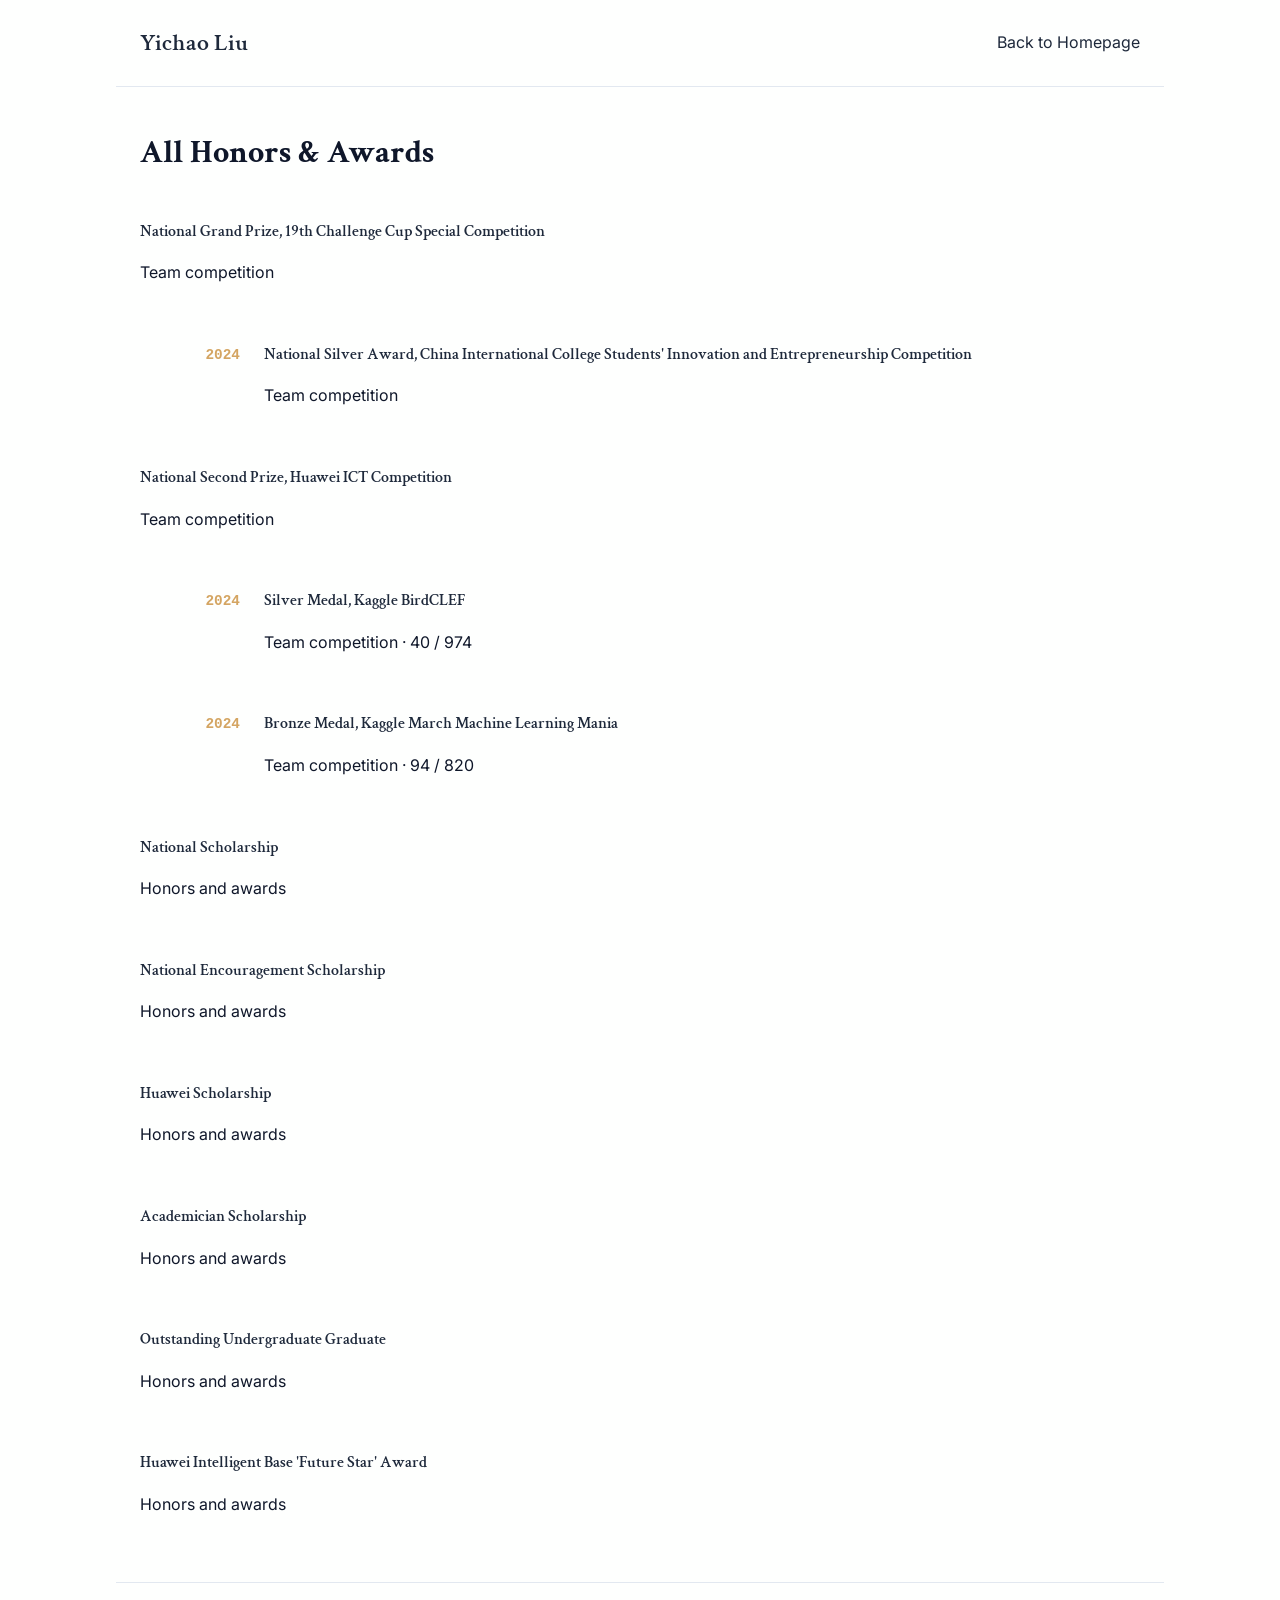
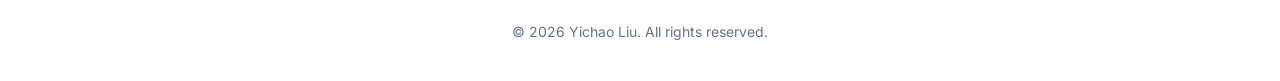
<file: pages/all-honors.html>
<!DOCTYPE html>
<html lang="en">
<head>
    <meta charset="UTF-8">
    <meta name="viewport" content="width=device-width, initial-scale=1.0">
    <title>All Honors & Awards - Yichao Liu</title>
    <link rel="stylesheet" href="../styles.css">
    <link rel="stylesheet" href="https://cdnjs.cloudflare.com/ajax/libs/font-awesome/6.4.0/css/all.min.css">
</head>
<body class="archive-page">
    <nav class="archive-nav" aria-label="Page navigation">
        <a href="../index.html">Yichao Liu</a>
        <a href="../index.html#honors">Back to Homepage</a>
    </nav>
    <main class="archive-content">
        <section id="all-honors">
            <h1>All Honors &amp; Awards</h1>

            <div id="all-honors-container" class="honors-list"></div>
        </section>
    </main>
    <footer class="archive-footer">
        <p>&copy; <span id="current-year">2026</span> Yichao Liu. All rights reserved.</p>
    </footer>
    <script src="../data/site-data.js"></script>
    <script src="../script.js"></script>
</body>
</html>
</file>
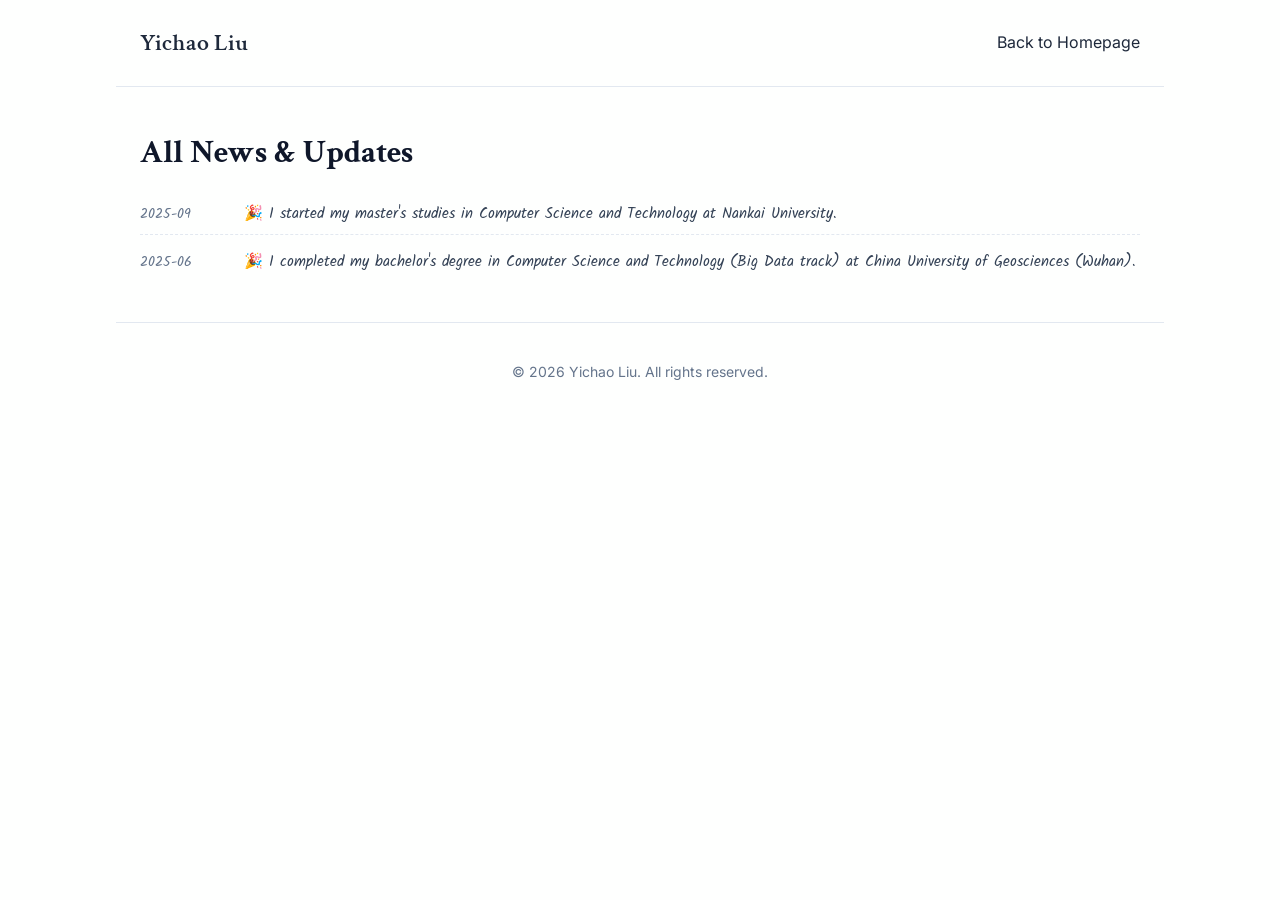
<file: pages/all-news.html>
<!DOCTYPE html>
<html lang="en">
<head>
    <meta charset="UTF-8">
    <meta name="viewport" content="width=device-width, initial-scale=1.0">
    <title>All News & Updates - Yichao Liu</title>
    <link rel="stylesheet" href="../styles.css">
    <link rel="stylesheet" href="https://cdnjs.cloudflare.com/ajax/libs/font-awesome/6.4.0/css/all.min.css">
</head>
<body class="archive-page">
    <nav class="archive-nav" aria-label="Page navigation">
        <a href="../index.html">Yichao Liu</a>
        <a href="../index.html#latest-news">Back to Homepage</a>
    </nav>
    <main class="archive-content">
        <section id="all-news">
            <h1>All News &amp; Updates</h1>

            <div id="all-news-container" class="news-list"></div>
        </section>
    </main>
    <footer class="archive-footer">
        <p>&copy; <span id="current-year">2026</span> Yichao Liu. All rights reserved.</p>
    </footer>
    <script src="../data/site-data.js"></script>
    <script src="../script.js"></script>
</body>
</html>
</file>
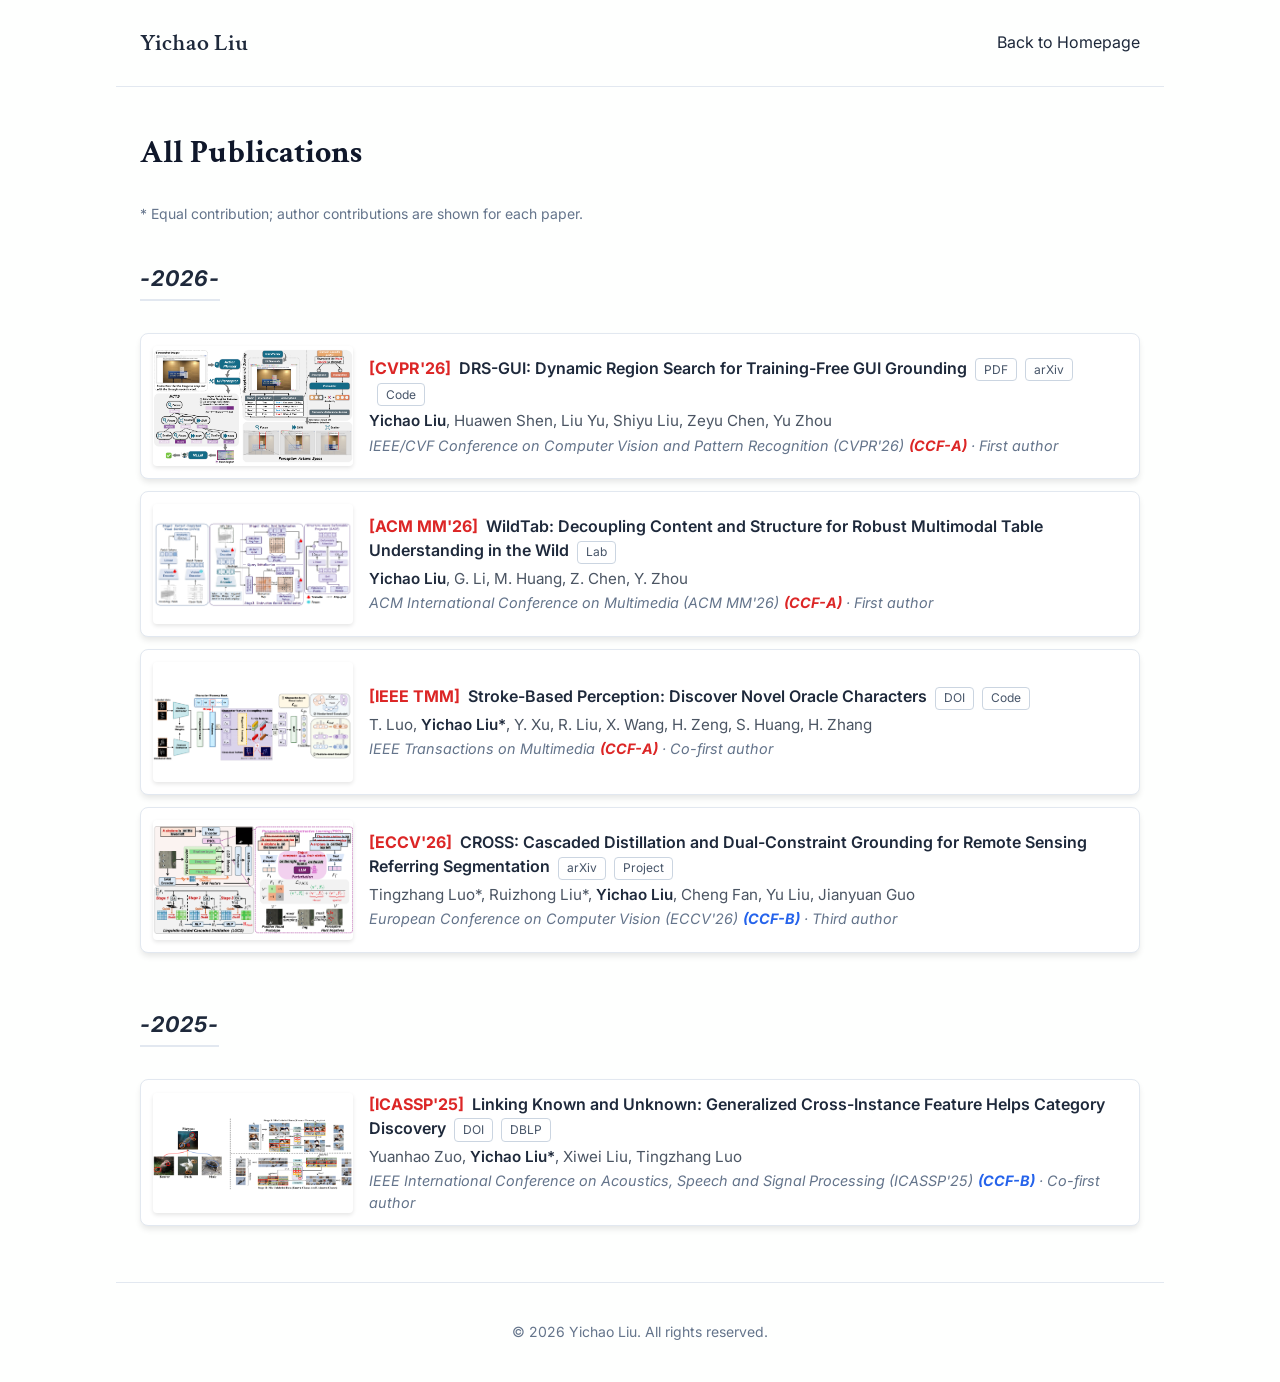
<file: pages/all-publications.html>
<!DOCTYPE html>
<html lang="en">
<head>
    <meta charset="UTF-8">
    <meta name="viewport" content="width=device-width, initial-scale=1.0">
    <title>All Publications - Yichao Liu</title>
    <link rel="stylesheet" href="../styles.css">
    <link rel="stylesheet" href="https://cdnjs.cloudflare.com/ajax/libs/font-awesome/6.4.0/css/all.min.css">
</head>
<body class="archive-page">
    <nav class="archive-nav" aria-label="Page navigation">
        <a href="../index.html">Yichao Liu</a>
        <a href="../index.html#publications">Back to Homepage</a>
    </nav>
    <main class="archive-content">
        <section id="all-publications">
            <h1>All Publications</h1>
            <p class="archive-note">* Equal contribution; author contributions are shown for each paper.</p>
            <div id="publications-list" class="publications-list"></div>
        </section>
    </main>
    <footer class="archive-footer">
        <p>&copy; <span id="current-year">2026</span> Yichao Liu. All rights reserved.</p>
    </footer>
    <script src="../data/site-data.js"></script>
    <script src="../script.js"></script>
</body>
</html>
</file>
<file: styles.css>
@import url('https://fonts.googleapis.com/css2?family=Crimson+Text:ital,wght@0,400;0,600;0,700;1,400&family=Inter:wght@300;400;500;600;700&family=Kalam:wght@300;400;700&display=swap');

/* Base Styles */
body {
    font-family: 'Inter', sans-serif;
    color: #0f172a; /* slate-900 */
    background-color: #f8fafc; /* slate-50 */
    line-height: 1.6;
}

/* Typography Overrides */
h1, h2, h3, h4, h5, h6 {
    font-family: 'Crimson Text', serif;
}

.font-serif {
    font-family: 'Crimson Text', serif;
}

.font-sans {
    font-family: 'Inter', sans-serif;
}

/* Glassmorphism Navigation */
.glass {
    background: rgba(255, 255, 255, 0.85);
    backdrop-filter: blur(12px);
    -webkit-backdrop-filter: blur(12px);
    border-bottom: 1px solid rgba(255, 255, 255, 0.3);
    box-shadow: 0 4px 30px rgba(0, 0, 0, 0.03);
}

.nav-item {
    position: relative;
    font-weight: 500;
    color: #475569; /* slate-600 */
    transition: color 0.2s;
}

.nav-item:hover {
    color: #1e293b; /* slate-800 */
}

.nav-item::after {
    content: '';
    position: absolute;
    width: 0;
    height: 2px;
    bottom: -4px;
    left: 0;
    background-color: #d4a562; /* accent */
    transition: width 0.3s ease;
}

.nav-item:hover::after {
    width: 100%;
}

/* Hero Section */
.profile-image-container {
    position: relative;
    z-index: 10;
}

/* Section Styling */
section {
    position: relative;
}

.section-header h2 {
    position: relative;
    display: inline-block;
}

.section-header h2::after {
    content: '';
    position: absolute;
    bottom: 2px;
    left: 0;
    width: 40%;
    height: 3px;
    background-color: rgba(212, 165, 98, 0.3); /* accent with opacity */
    z-index: -1;
}

/* Main Layout Grid */
.grid-layout {
    display: grid;
    grid-template-columns: 1fr;
    gap: 2rem;
}

@media (min-width: 1024px) {
    .grid-layout {
        grid-template-columns: 320px 1fr;
        gap: 4rem;
        align-items: start;
    }
}

/* Cards */
.news-card, .research-card, .contact-card {
    transition: all 0.3s ease;
}

.news-card:hover, .research-card:hover, .contact-card:hover {
    transform: translateY(-2px);
    box-shadow: 0 10px 15px -3px rgba(0, 0, 0, 0.1), 0 4px 6px -2px rgba(0, 0, 0, 0.05);
    border-color: #cbd5e1; /* slate-300 */
}

/* Scrollbar */
::-webkit-scrollbar {
    width: 8px;
}

::-webkit-scrollbar-track {
    background: #f1f5f9;
}

::-webkit-scrollbar-thumb {
    background: #cbd5e1;
    border-radius: 4px;
}

::-webkit-scrollbar-thumb:hover {
    background: #94a3b8;
}

/* Utility */
.text-accent {
    color: #d4a562;
}

.bg-accent {
    background-color: #d4a562;
}

.border-accent {
    border-color: #d4a562;
}

.hover\:text-accent:hover {
    color: #d4a562;
}

/* Research Highlights (Accordion/Details Style if needed, but using clean list for now) */
details summary {
    cursor: pointer;
    transition: all 0.2s cubic-bezier(0.4, 0, 0.2, 1);
    text-align: justify;
}

/* New Publication List Styles */
.pub-year-group {
    margin-bottom: 2rem;
}

.pub-year-header {
    font-family: 'Inter', sans-serif; /* Wider than Crimson Text */
    font-size: 1.35rem; /* Slightly larger */
    font-weight: 700;
    font-style: italic;
    letter-spacing: 0.05em; /* Add spacing for wider look */
    color: #1e293b;
    margin-bottom: 1rem;
    border-bottom: 2px solid #e2e8f0;
    padding-bottom: 0.25rem;
    display: inline-block;
}

.pub-list-ul {
    list-style: none;
    padding-left: 0;
}

.pub-list-item {
    margin-bottom: 1.25rem;
    line-height: 1.5;
}

.pub-line-1 {
    font-size: 1rem;
    margin-bottom: 0.1rem;
}

.pub-venue-tag {
    font-weight: 700;
    margin-right: 0.5rem;
}

.pub-title-text {
    font-weight: 600;
    color: #1e293b;
}

.pub-link-btn {
    display: inline-block;
    font-size: 0.75rem;
    padding: 0.1rem 0.5rem;
    border: 1px solid #cbd5e1;
    border-radius: 4px;
    color: #475569;
    margin-left: 0.5rem;
    text-decoration: none;
    transition: all 0.2s;
    vertical-align: middle;
    background-color: white;
}

.pub-link-btn:hover {
    border-color: #d4a562;
    color: #d4a562;
    background-color: #fffbeb;
}

.tag-arxiv {
    color: #2563eb; /* Blue for Arxiv */
}

.tag-conference {
    color: #dc2626; /* Red for Conference/Journal */
}

.pub-title-link {
    color: #1e293b;
    text-decoration: none;
    font-weight: 600;
    border-bottom: 1px solid transparent;
    transition: border-color 0.2s;
}

.pub-title-link:hover {
    color: #d4a562; /* accent */
    border-bottom-color: #d4a562;
}

.pub-line-2 {
    font-size: 0.95rem;
    color: #4b5563; /* neutral-600 */
    margin-bottom: 0.1rem;
}

.pub-line-2 strong, .pub-line-2 b {
    color: #1e293b; /* primary */
    font-weight: 600;
}

.pub-line-3 {
    font-size: 0.9rem;
    color: #64748b; /* slate-500 */
    font-style: italic;
}

/* Publication Card Typography (Legacy/Unused for now) */
.pub-title {
    font-size: 1.1rem;
    font-weight: 600;
    color: #1e293b; /* primary */
    margin-bottom: 0.5rem;
    line-height: 1.4;
}

.pub-authors {
    font-size: 0.95rem;
    color: #64748b; /* muted */
    margin-bottom: 0.5rem;
}

.pub-venue {
    font-size: 0.9rem;
    font-weight: 500;
    color: #64748b; /* muted */
    margin-bottom: 1rem;
    font-style: italic;
}

.pub-highlight {
    font-size: 0.85rem;
    color: #d97706; /* amber-600 */
    font-weight: 600;
    margin-bottom: 0.5rem;
}

/* Publication CCF Ranks and Badges */
.pub-badge-highlight {
    display: inline-block;
    background-color: #ef4444; /* Red */
    color: white;
    font-size: 0.75rem;
    font-weight: 700;
    padding: 0.1rem 0.4rem;
    border-radius: 4px;
    margin-right: 0.5rem;
    vertical-align: middle;
    line-height: 1.2;
}

.ccf-rank {
    font-weight: 700;
    margin-left: 0.3rem;
}

.ccf-a {
    color: #dc2626; /* Red-600 */
}

.ccf-b {
    color: #2563eb; /* Blue-600 */
}

.ccf-c {
    color: #16a34a; /* Green-600 */
}

.publication:hover {
    border-color: #d4a562; /* accent */
    box-shadow: 0 10px 30px -10px rgba(0,0,0,0.05);
    transform: translateY(-2px);
}

/* Venue Logo - Hidden for Text-Only Style */
.venue-logo {
    display: none;
}

/* News Item Dashed Line */
.news-item {
    display: grid;
    grid-template-columns: 80px 1fr;
    gap: 1.5rem;
    align-items: baseline;
    padding-bottom: 0.5rem;
    border-bottom: 1px dashed #e2e8f0;
}

.news-date {
    font-family: 'Kalam', cursive; /* Cleaner, wider handwriting font */
    font-weight: 400; 
    font-size: 0.9rem; 
    color: #64748b;
    white-space: nowrap;
}

.news-content {
    font-family: 'Kalam', cursive; /* Cleaner, wider handwriting font */
    font-size: 0.95rem; 
    color: #334155;
    line-height: 1.5;
}

.news-item:last-child {
    border-bottom: none;
}

/* Formal Text */
.formal-font {
    font-family: 'Times New Roman', Times, serif;
    font-size: 1.05rem;
    line-height: 1.6;
}

/* Service Section */
.service-category {
    padding-bottom: 1.5rem;
    border-bottom: 1px solid #f1f5f9;
    margin-bottom: 1.5rem;
}

.service-category:last-child {
    border-bottom: none;
    margin-bottom: 0;
    padding-bottom: 0;
}

.service-category h3 {
    font-size: 1rem; /* Match education header size */
    font-weight: 600;
    color: #1e293b;
    margin-bottom: 0.35rem;
    font-family: 'Inter', sans-serif;
}

.service-items {
    font-family: 'Inter', sans-serif;
    font-size: 0.9rem; /* Match education text size (approx) */
    color: #475569;
    line-height: 1.5;
}

/* Honors Section Styling */
.honor-item {
    display: grid;
    grid-template-columns: 100px 1fr;
    gap: 1.5rem;
    align-items: baseline;
    margin-bottom: 1.5rem;
}

.honor-year {
    font-family: 'Courier New', Courier, monospace;
    font-weight: 700;
    font-size: 0.9rem;
    color: #d4a562; /* accent */
    text-align: right;
    white-space: nowrap;
}

.honor-item:has(.honor-year:empty) {
    grid-template-columns: 1fr;
}

.honor-year:empty {
    display: none;
}

/* Archive pages share the homepage data and typography. */
.archive-page {
    margin: 0;
    background: #fefffe;
}

.archive-nav, .archive-content, .archive-footer {
    max-width: 1000px;
    margin: 0 auto;
    padding: 24px;
}

.archive-nav {
    display: flex;
    align-items: center;
    justify-content: space-between;
    gap: 20px;
    border-bottom: 1px solid #e2e8f0;
}

.archive-nav a {
    color: #1e293b;
    text-decoration: none;
}

.archive-nav a:first-child {
    font-family: 'Crimson Text', serif;
    font-size: 24px;
    font-weight: 600;
}

.archive-content h1 {
    font-size: 32px;
    margin: 16px 0 24px;
}

.archive-note, .archive-footer {
    color: #64748b;
    font-size: 14px;
}

.archive-content .news-item {
    margin-bottom: 16px;
}

.archive-footer {
    text-align: center;
    border-top: 1px solid #e2e8f0;
}

.honor-content h3 {
    font-size: 1rem;
    font-weight: 600;
    color: #1e293b; /* primary */
}

/* Publication Thumbnail & Layout */
.pub-content-wrapper {
    width: 100%;
    min-width: 0;
    overflow-wrap: anywhere;
}

.research-projects-reserved {
    min-height: 1.5rem;
}

.pub-list-item.with-thumbnail-expanded {
    display: grid;
    grid-template-columns: 200px minmax(0, 1fr);
    gap: 1rem;
    align-items: center;
    padding: 0.75rem;
    margin-bottom: 0.75rem;
    background-color: white;
    border: 1px solid #e2e8f0;
    border-radius: 8px;
    box-shadow: 0 4px 6px -1px rgba(0, 0, 0, 0.1);
}

.pub-list-item.with-thumbnail-expanded:last-child {
    margin-bottom: 0;
}

.pub-thumbnail-box {
    width: 200px;
    height: 120px;
    max-width: 100%;
    display: block;
    order: -1; /* Move to the left */
    border: none;
    padding: 0;
    border-radius: 0;
    background: transparent;
    box-shadow: none;
}

.pub-thumbnail-box img {
    width: 100%;
    height: 100%;
    object-fit: contain;
    object-position: center;
    display: block;
    border-radius: 4px;
    box-shadow: 0 2px 4px rgba(0,0,0,0.1);
}

.pub-thumbnail-box:focus-visible {
    outline: 2px solid #b88a4d;
    outline-offset: 4px;
}

.pub-list-item.with-thumbnail-expanded .pub-content-wrapper {
    align-self: center;
}

/* Adjust text spacing in expanded mode */
.pub-list-item.with-thumbnail-expanded .pub-line-1 {
    margin-bottom: 0.25rem;
}

.pub-list-item.with-thumbnail-expanded .pub-title-text {
    font-size: 1rem;
}

.pub-btn-preview {
    cursor: pointer;
}

.pub-btn-preview.active {
    background-color: #1e293b;
    color: white;
    border-color: #1e293b;
}

/* Make sure mobile layout stacks */
@media (max-width: 640px) {
    .pub-list-item.with-thumbnail-expanded {
        grid-template-columns: minmax(0, 1fr);
        gap: 0.75rem;
    }
}
</file>
